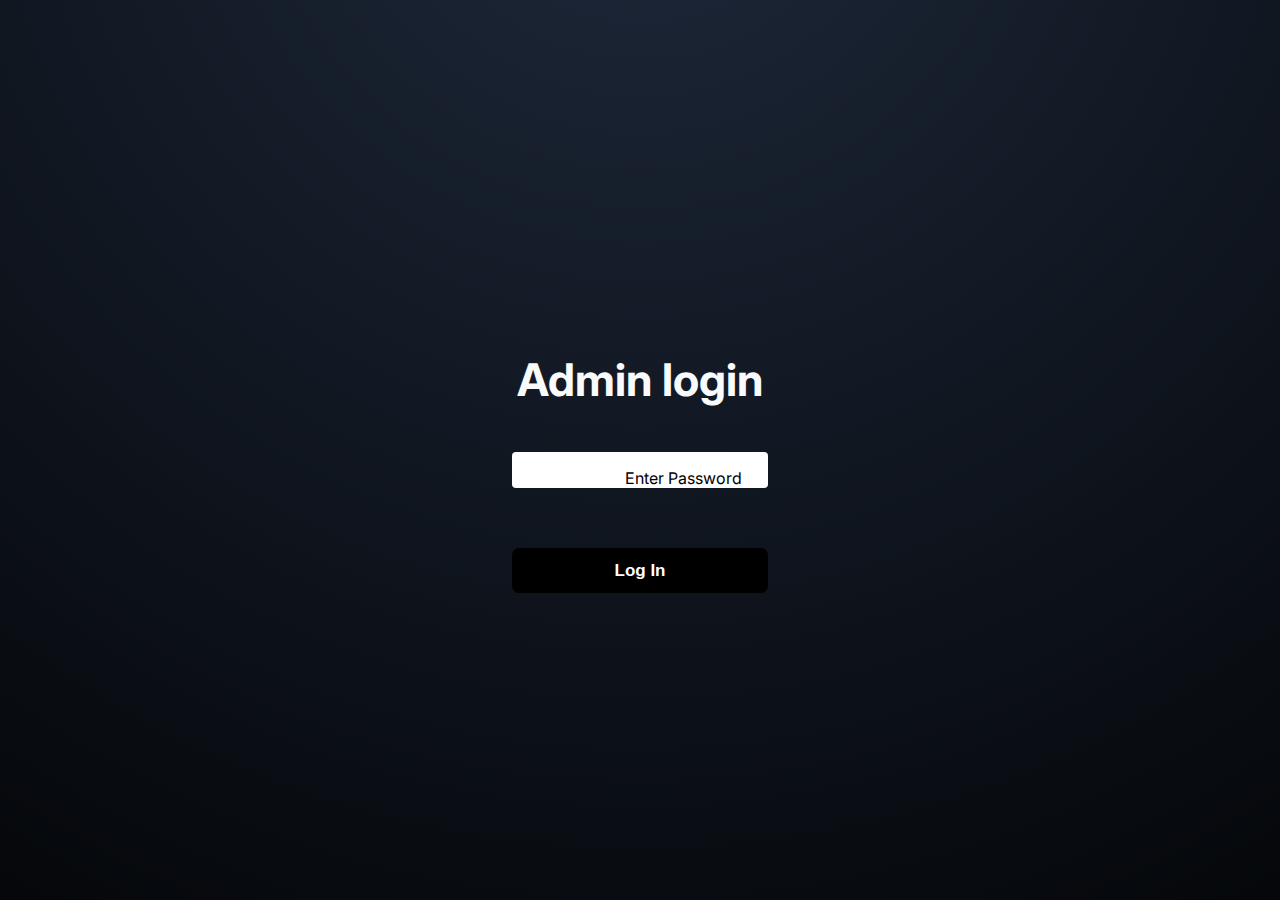
<file: index.html>
<!DOCTYPE html>

<html lang="en">
  <head>
    <meta charset="UTF-8" />

    <meta name="viewport" content="width=device-width, initial-scale=1.0" />

    <title>KMC CUP | Control Panel</title>

    <link
      rel="stylesheet"
      href="https://cdnjs.cloudflare.com/ajax/libs/font-awesome/6.4.0/css/all.min.css"
    />

    <link
      href="https://fonts.googleapis.com/css2?family=Inter:wght@300;400;600;800&family=JetBrains+Mono:wght@700&display=swap"
      rel="stylesheet"
    />

    <link rel="stylesheet" href="index.css" />
  </head>

  <body>
    <div class="admin-login">
      <h1>Admin login</h1>

      <label for="password-input">
        <input type="text" id="password-input" />

        <p>Enter Password</p> </label
      ><br /><br /><br />

      <button id="login-button" onclick="verifyPass()">Log In</button>
    </div>

    <div class="container" style="display: none">
      <header>
        <div class="logo">KMC<span>CUP</span></div>

        <div class="period-box">
          Quarter <span id="period-display" class="period-value">1</span>
        </div>

        <div class="status-badge" id="connection-status">
          <span class="dot"></span> <span id="status-text">SYSTEM READY</span>
        </div>
      </header>

      <main>
        <section class="panel">
          <div class="team-id">
            <i class="fas fa-home" style="color: var(--home)"></i>

            <input
              type="text"
              id="team1-name"
              class="team-name-input"
              value="HOME TEAM"
            />
          </div>

          <div class="foul-count">
            FOULS: <span id="team1-fouls-display">0</span>
          </div>

          <div class="big-score" id="team1-score">0</div>

          <div class="score-controls">
            <button class="btn home-accent" data-team="team1" data-points="1">
              <span>+1</span><small>FT</small>
            </button>

            <button class="btn home-accent" data-team="team1" data-points="2">
              <span>+2</span><small>FG</small>
            </button>

            <button class="btn home-accent" data-team="team1" data-points="3">
              <span>+3</span><small>3PT</small>
            </button>

            <!-- <input
              type="text"
              class="pInput home-accent"
              placeholder="scored by"
            /> -->

            <button class="btn btn-sub" data-team="team1" data-points="-1">
              <i class="fas fa-undo"></i> CORR
            </button>

            <button class="btn btn-sub" data-action="reset-fouls-team1">
              RESET FOULS
            </button>

            <button
              class="btn btn-sub"
              data-action="team1-foul"
              style="background: var(--danger); color: white"
            >
              + FOUL
            </button>
          </div>
        </section>

        <section class="panel game-center">
          <div>
            <div class="clock-display" id="time-display">12:00</div>

            <div class="timer-config">
              <input
                type="number"
                id="minutes-input"
                value="12"
                min="0"
                max="99"
              />

              <span>:</span>

              <input
                type="number"
                id="seconds-input"
                value="00"
                min="0"
                max="59"
              />
            </div>

            <div class="timeout-selection"></div>

            <div class="presets">
              <button class="btn-preset" data-minutes="12">12m</button>

              <button class="btn-preset" data-minutes="10">10m</button>

              <button class="btn-preset" data-minutes="6">6m</button>

              <button class="btn-preset" data-minutes="5">5m</button>

              <button class="btn-preset" data-minutes="2">2m</button>
            </div>
          </div>

          <div class="action-grid">
            <button class="btn btn-start" id="clock-control">
              <i class="fas fa-play"></i> &nbsp; START CLOCK
            </button>

            <button class="btn btn-main" id="period-up">
              <i class="fas fa-step-forward"></i> NEXT QUARTER
            </button>

            <button class="btn btn-update" id="send-update">
              <i class="fas fa-sync"></i> SYNC
            </button>

            <button class="btn btn-reset" id="full-reset">
              <i class="fas fa-power-off"></i> RESET ALL
            </button>
          </div>
        </section>

        <section class="panel">
          <div class="team-id">
            <i class="fas fa-shuttle-space" style="color: var(--away)"></i>

            <input
              type="text"
              id="team2-name"
              class="team-name-input"
              value="AWAY TEAM"
            />
          </div>

          <div class="foul-count">
            FOULS: <span id="team2-fouls-display">0</span>
          </div>

          <div class="big-score" id="team2-score">0</div>

          <div class="score-controls">
            <button class="btn away-accent" data-team="team2" data-points="1">
              <span>+1</span><small>FT</small>
            </button>

            <button class="btn away-accent" data-team="team2" data-points="2">
              <span>+2</span><small>FG</small>
            </button>

            <button class="btn away-accent" data-team="team2" data-points="3">
              <span>+3</span><small>3PT</small>
            </button>
<!-- 
            <input
              type="text"
              class="pInput away-accent"
              placeholder="scored by"
            /> -->

            <button class="btn btn-sub" data-team="team2" data-points="-1">
              <i class="fas fa-undo"></i> CORR
            </button>

            <button class="btn btn-sub" data-action="reset-fouls-team2">
              RESET FOULS
            </button>

            <button
              class="btn btn-sub"
              data-action="team2-foul"
              style="background: var(--danger); color: white"
            >
              + FOUL
            </button>
          </div>
        </section>
      </main>

      <footer>
        <div class="log-mini" id="activity-log">
          System Initialized. Awaiting commands...
        </div>

        <div style="font-size: 0.7rem; opacity: 0.5">
          KMC CUP DIGITAL SCOREBOARD
        </div>

        <div style="font-size: 0.7rem; opacity: 0.5">Developed by Sabal Bajagain, Team Lilgineers</div>
      </footer>
    </div>

    <script src="index.js"></script>
  </body>
</html>

<!-- end -->
</file>
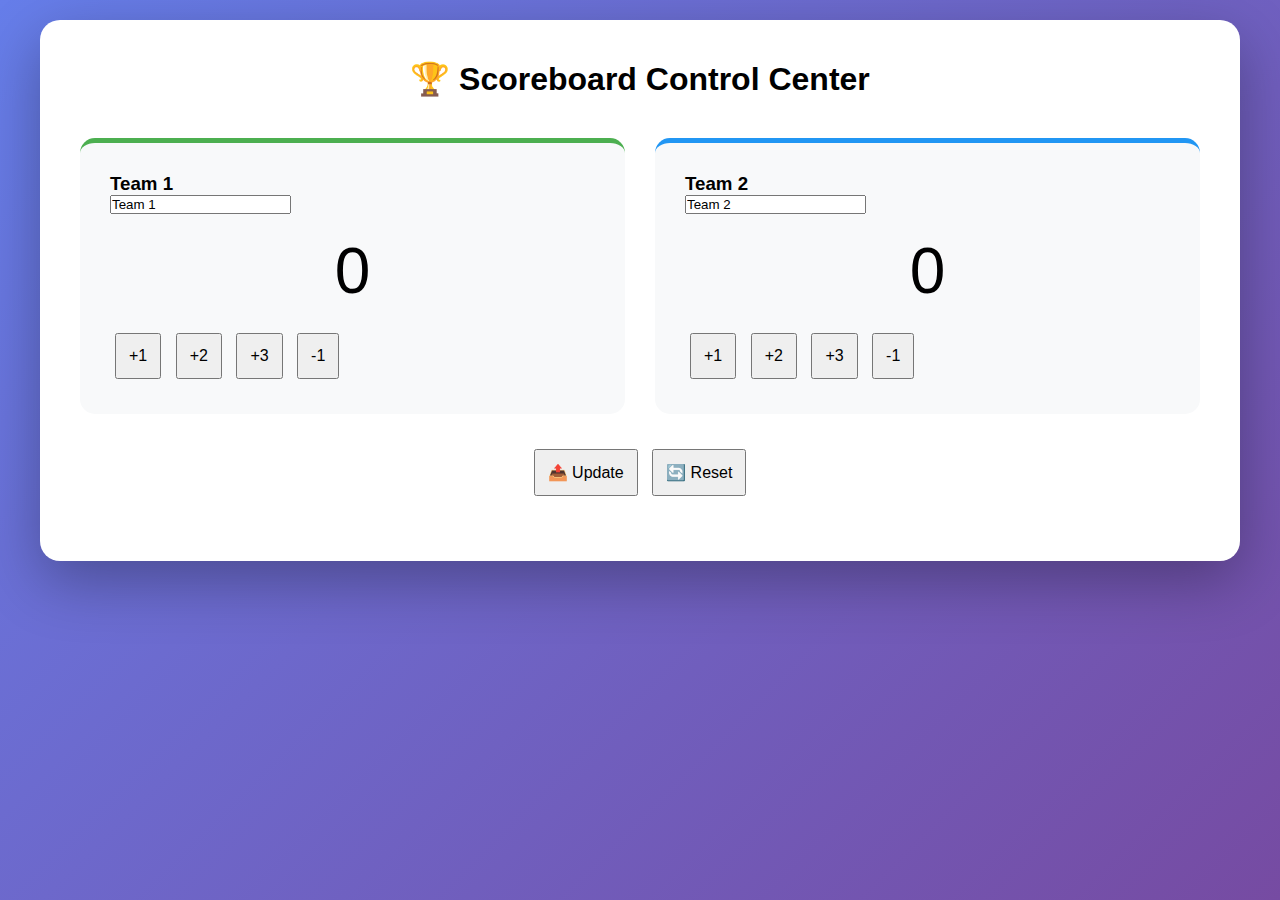
<file: Digital-Scoreboard-main/index.html>
<!DOCTYPE html>
<html lang="en">

<head>
    <meta charset="UTF-8">
    <title>Scoreboard Control Center</title>
    <meta name="viewport" content="width=device-width, initial-scale=1.0">

    <style>
        * {
            margin: 0;
            padding: 0;
            box-sizing: border-box;
        }

        body {
            font-family: 'Segoe UI', sans-serif;
            background: linear-gradient(135deg, #667eea, #764ba2);
            min-height: 100vh;
            padding: 20px;
        }

        .container {
            max-width: 1200px;
            margin: auto;
            background: white;
            border-radius: 20px;
            padding: 40px;
            box-shadow: 0 20px 60px rgba(0, 0, 0, 0.3);
        }

        h1 {
            text-align: center;
            margin-bottom: 40px;
        }

        .teams-section {
            display: grid;
            grid-template-columns: 1fr 1fr;
            gap:    30px;
        }

        .team-control {
            background: #f8f9fa;
            padding: 30px;
            border-radius: 15px;
        }

        .team-control.team1 {
            border-top: 5px solid #4CAF50;
        }

        .team-control.team2 {
            border-top: 5px solid #2196F3;
        }

        .score-display {
            font-size: 4em;
            text-align: center;
            margin: 20px 0;
        }

        button {
            padding: 12px;
            margin: 5px;
            font-size: 16px;
            cursor: pointer;
        }

        .controls-section {
            text-align: center;
            margin-top: 30px;
        }

        .status {
            margin-top: 20px;
            text-align: center;
            font-weight: bold;
        }

        @media(max-width:768px) {
            .teams-section {
                grid-template-columns: 1fr;
            }
        }
    </style>
</head>

<body>
    <div class="container">
        <h1>🏆 Scoreboard Control Center</h1>

        <!-- BASE API URL -->
        <input type="hidden" id="apiUrl" value="http://127.0.0.1:8000/api/scoreboard">

        <div class="teams-section">
            <div class="team-control team1">
                <h3>Team 1</h3>
                <input id="team1Name" value="Team 1">
                <div id="team1Score" class="score-display">0</div>
                <button onclick="changeScore('team1',1)">+1</button>
                <button onclick="changeScore('team1',2)">+2</button>
                <button onclick="changeScore('team1',3)">+3</button>
                <button onclick="changeScore('team1',-1)">-1</button>
            </div>

            <div class="team-control team2">
                <h3>Team 2</h3>
                <input id="team2Name" value="Team 2">
                <div id="team2Score" class="score-display">0</div>
                <button onclick="changeScore('team2',1)">+1</button>
                <button onclick="changeScore('team2',2)">+2</button>
                <button onclick="changeScore('team2',3)">+3</button>
                <button onclick="changeScore('team2',-1)">-1</button>
            </div>
        </div>

        <div class="controls-section">
            <button onclick="sendUpdate()">📤 Update</button>
            <button onclick="resetScoreboard()">🔄 Reset</button>
        </div>

        <div id="status" class="status"></div>
    </div>

    <script>
        const API_BASE = document.getElementById("apiUrl").value;

        let team1Score = 0;
        let team2Score = 0;

        function changeScore(team, value) {
            if (team === "team1") {
                team1Score = Math.max(0, team1Score + value);
                document.getElementById("team1Score").textContent = team1Score;
            } else {
                team2Score = Math.max(0, team2Score + value);
                document.getElementById("team2Score").textContent = team2Score;
            }
        }

        async function sendUpdate() {
            const payload = {
                team1_name: document.getElementById("team1Name").value,
                team2_name: document.getElementById("team2Name").value,
                team1_score: team1Score,
                team2_score: team2Score
            };

            try {
                await fetch(`${API_BASE}/update/`, {
                    method: "POST",
                    headers: { "Content-Type": "application/json" },
                    body: JSON.stringify(payload)
                });
                showStatus("✅ Updated successfully");
            } catch {
                showStatus("❌ Update failed");
            }
        }

        async function resetScoreboard() {
            await fetch(`${API_BASE}/reset/`, { method: "POST" });
            team1Score = team2Score = 0;
            document.getElementById("team1Score").textContent = "0";
            document.getElementById("team2Score").textContent = "0";
            showStatus("🔄 Reset complete");
        }

        function showStatus(msg) {
            const s = document.getElementById("status");
            s.textContent = msg;
            setTimeout(() => s.textContent = "", 3000);
        }
    </script>
</body>

</html>
</file>
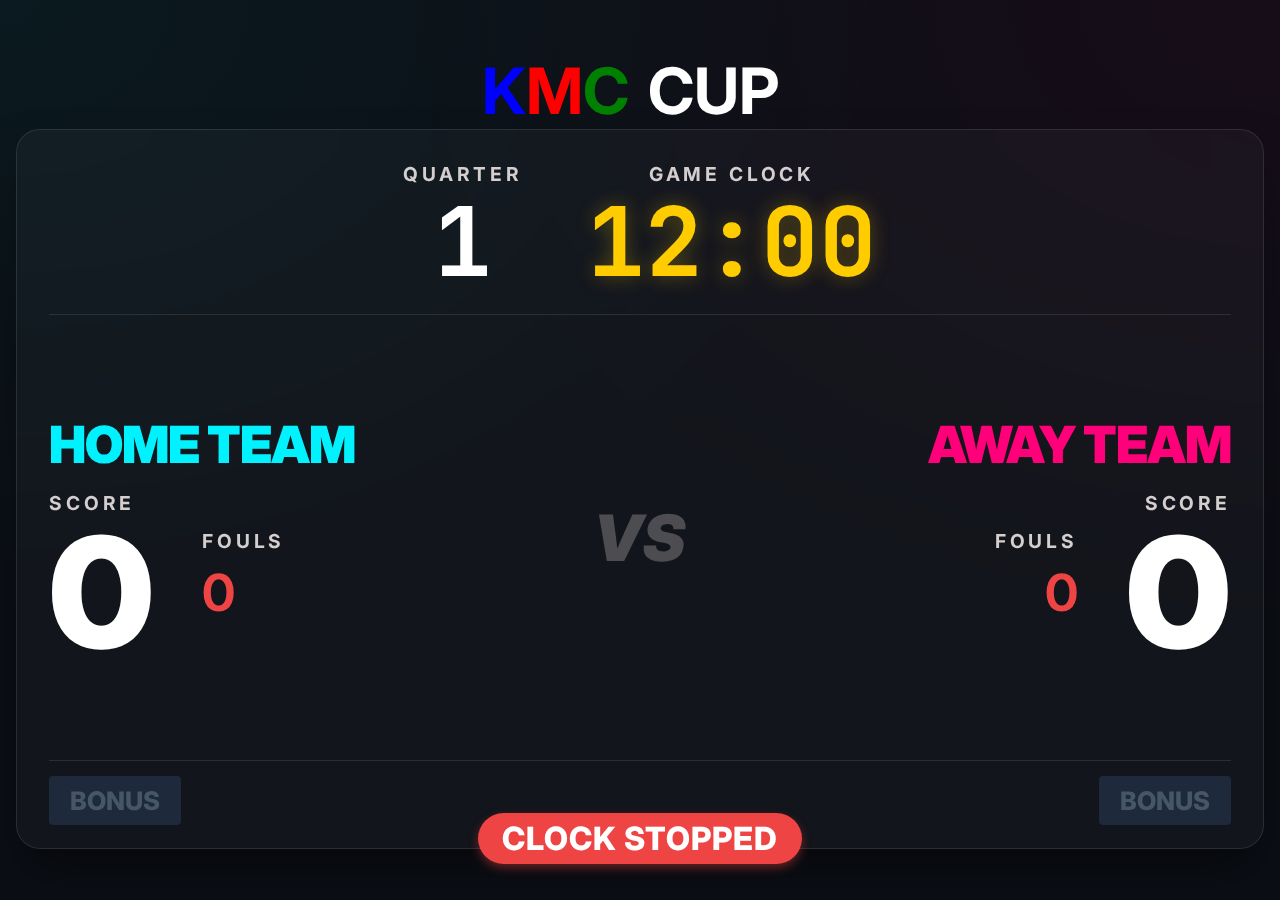
<file: scoreboard.html>
<!DOCTYPE html>

<html lang="en">
  <head>
    <meta charset="UTF-8" />

    <title>KMC CUP | Live Broadcast Scoreboard</title>

    <meta name="viewport" content="width=device-width, initial-scale=1.0" />

    <link
      href="https://fonts.googleapis.com/css2?family=Inter:wght@400;700;900&family=JetBrains+Mono:wght@700&display=swap"
      rel="stylesheet"
    />

    <link rel="stylesheet" href="style.css" />
  </head>

  <body>
    <img >
    <h1 class="heading"><p class="second">K</p> <p class="second-one"> M</p><p class="second-two"> C </p><p class="third"> CUP </p></h1>
    <div class="scoreboard-container">
      <div class="game-info">
        <div class="info-block">
          <span class="label">QUARTER</span>

          <span id="period" class="value">1</span>
        </div>

        <div class="info-block">
          <span class="label">GAME CLOCK</span>

          <span id="time" class="value">12:00</span>
        </div>
      </div>

      <div class="teams-container">
        <div class="team team1">
          <div class="team-name" id="t1Name">HOME TEAM</div>

          <div class="team-stats">
            <div class="stat">
              <span class="label">SCORE</span>

              <div id="t1Score" class="score">0</div>
            </div>

            <div class="fouls-box">
              <span class="label">FOULS</span>

              <div id="t1Fouls" class="fouls">0</div>
            </div>

            <!-- <div class="scored-by-box">

                        <span class="label">SCORED BY:</span>

                        <div id="scorer-name-t1"></div>

                    </div> -->
          </div>
        </div>

        <div class="separator">VS</div>

        <div class="team team2">
          <div class="team-name" id="t2Name">AWAY TEAM</div>

          <div class="team-stats">
            <div class="stat">
              <span class="label">SCORE</span>

              <div id="t2Score" class="score">0</div>
            </div>

            <div class="fouls-box">
              <span class="label">FOULS</span>

              <div id="t2Fouls" class="fouls">0</div>
            </div>

            <!-- <div class="scored-by-box">

                        <span class="label">SCORED BY:</span>

                        <div id="scorer-name-t2"></div>

                    </div> -->
          </div>
        </div>
      </div>

      <div class="bonus-indicator">
        <div class="bonus-box">
          <span id="team1Bonus" class="bonus">BONUS</span>
        </div>

        <div class="bonus-box">
          <span id="team2Bonus" class="bonus">BONUS</span>
        </div>
      </div>

      <div class="clock-status">
        <span id="clockStatus" class="status">CLOCK STOPPED</span>
      </div>
    </div>
    <script src="script.js"></script>
  </body>
</html>
</file>
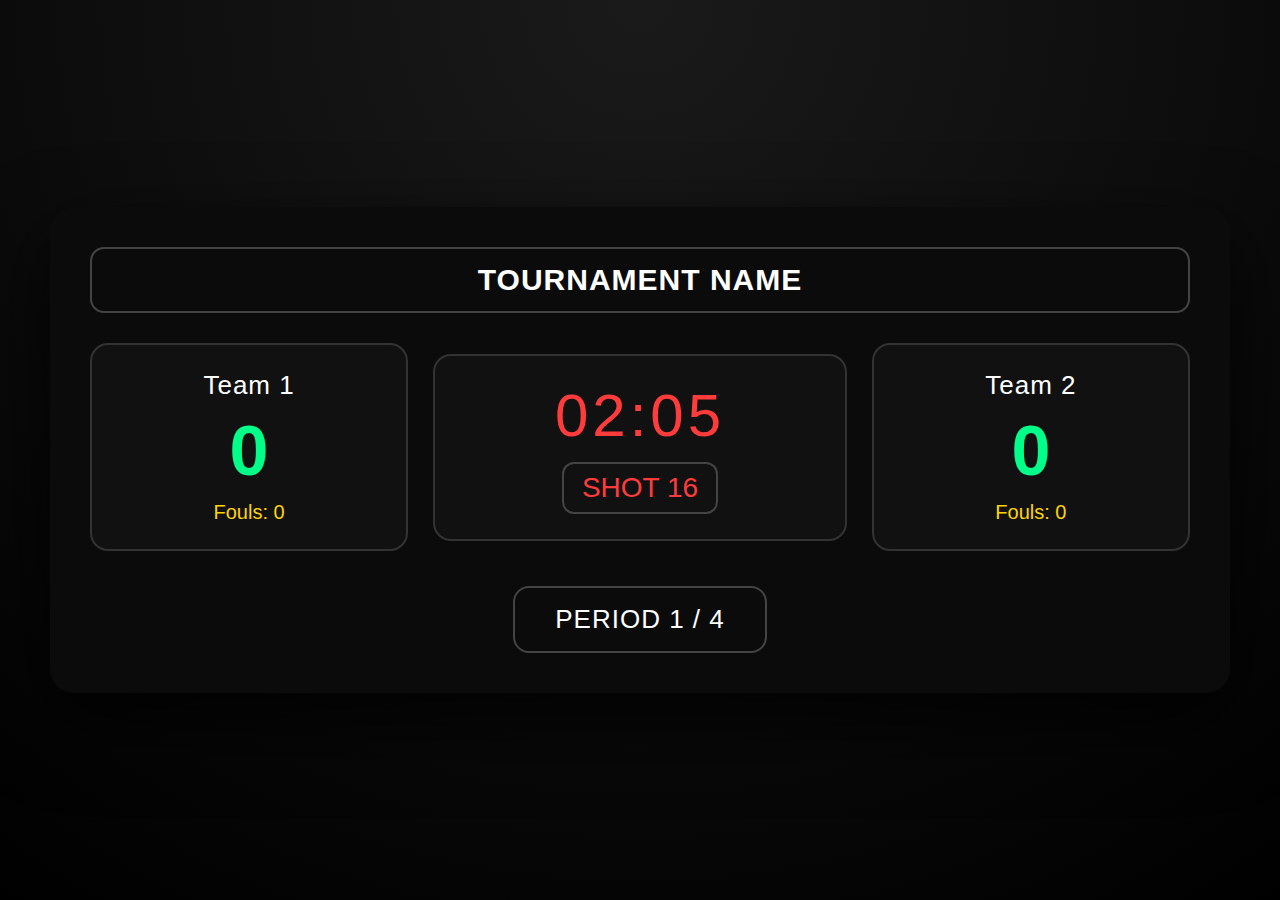
<file: Digital-Scoreboard-main/scoreboard.html>
<!DOCTYPE html>
<html lang="en">
<head>
  <meta charset="UTF-8" />
  <title>Live Scoreboard</title>
  <meta name="viewport" content="width=device-width, initial-scale=1.0" />

  <style>
    body {
      margin: 0;
      min-height: 100vh;
      background: radial-gradient(circle at top, #1a1a1a, #000);
      display: flex;
      justify-content: center;
      align-items: center;
      font-family: "Segoe UI", Arial, sans-serif;
      color: #fff;
    }

    .board {
      width: 1100px;
      padding: 40px;
      background: #0b0b0b;
      border-radius: 24px;
      box-shadow: 0 30px 80px rgba(0,0,0,0.8);
    }

    /* Tournament */
    .tournament {
      text-align: center;
      font-size: 30px;
      font-weight: 600;
      letter-spacing: 1px;
      padding: 14px;
      border: 2px solid #444;
      border-radius: 14px;
      margin-bottom: 30px;
    }

    /* Main grid */
    .top {
      display: grid;
      grid-template-columns: 1fr 1.3fr 1fr;
      gap: 25px;
      align-items: center;
    }

    /* Team box */
    .team-box {
      border: 2px solid #333;
      border-radius: 18px;
      padding: 25px;
      text-align: center;
      background: #111;
    }

    .team-name {
      font-size: 26px;
      margin-bottom: 10px;
      letter-spacing: 1px;
    }

    .score {
      font-size: 70px;
      font-weight: bold;
      color: #00ff88;
      margin: 10px 0;
    }

    .fouls {
      font-size: 20px;
      color: #ffd400;
    }

    /* Center clocks */
    .center-box {
      border: 2px solid #333;
      border-radius: 18px;
      padding: 25px;
      text-align: center;
      background: #111;
    }

    .main-clock {
      font-size: 60px;
      color: #ff3b3b;
      letter-spacing: 4px;
      margin-bottom: 12px;
    }

    .shot-clock {
      display: inline-block;
      padding: 8px 18px;
      border: 2px solid #444;
      border-radius: 12px;
      font-size: 28px;
      color: #ff3b3b;
    }

    /* Period */
    .bottom {
      margin-top: 35px;
      text-align: center;
    }

    .period {
      display: inline-block;
      padding: 16px 40px;
      border: 2px solid #444;
      border-radius: 16px;
      font-size: 26px;
      letter-spacing: 1px;
    }

    /* Responsive */
    @media (max-width: 900px) {
      .board {
        width: 95%;
      }
      .top {
        grid-template-columns: 1fr;
        gap: 20px;
      }
    }
  </style>
</head>

<body>
  <div class="board">

    <div class="tournament" id="tournamentName">
      TOURNAMENT NAME
    </div>

    <div class="top">
      <!-- Team 1 -->
      <div class="team-box">
        <div id="t1Name" class="team-name">Team 1</div>
        <div id="t1Score" class="score">0</div>
        <div class="fouls">Fouls: <span id="t1Fouls">0</span></div>
      </div>

      <!-- Center -->
      <div class="center-box">
        <div id="mainClock" class="main-clock">02:05</div>
        <div id="shotClock" class="shot-clock">SHOT 16</div>
      </div>

      <!-- Team 2 -->
      <div class="team-box">
        <div id="t2Name" class="team-name">Team 2</div>
        <div id="t2Score" class="score">0</div>
        <div class="fouls">Fouls: <span id="t2Fouls">0</span></div>
      </div>
    </div>

    <div class="bottom">
      <div id="period" class="period">PERIOD 1 / 4</div>
    </div>

  </div>

  <script>
    const API_BASE = "http://127.0.0.1:8000/api/scoreboard";

    async function loadScore() {
      try {
        const res = await fetch(`${API_BASE}/get/`);
        const data = await res.json();
        const d = data.data;

        document.getElementById("tournamentName").textContent = d.tournament_name ?? "TOURNAMENT NAME";

        document.getElementById("t1Name").textContent = d.team1_name;
        document.getElementById("t2Name").textContent = d.team2_name;

        document.getElementById("t1Score").textContent = d.team1_score;
        document.getElementById("t2Score").textContent = d.team2_score;

        document.getElementById("t1Fouls").textContent = d.team1_fouls ?? 0;
        document.getElementById("t2Fouls").textContent = d.team2_fouls ?? 0;

        document.getElementById("mainClock").textContent = d.main_clock ?? "00:00";
        document.getElementById("shotClock").textContent = "SHOT " + (d.shot_clock ?? 24);

        document.getElementById("period").textContent = `PERIOD ${d.period ?? 1} / 4`;

      } catch (err) {
        console.error("Scoreboard API error:", err);
      }
    }

    setInterval(loadScore, 1000);
    loadScore();
  </script>
</body>
</html>
</file>
<file: index.css>
:root {
            --bg: #05070a;
            --panel: rgba(255, 255, 255, 0.05);
            --border: rgba(255, 255, 255, 0.1);
            --home: #3b82f6;
            --away: #ec4899;
            --accent: #f59e0b;
            --success: #10b981;
            --danger: #ef4444;
            --text: #f8fafc;
        }

        * {
            margin: 0;
            padding: 0;
            box-sizing: border-box;
        }

        body {
            font-family: 'Inter', sans-serif;
            background-color: var(--bg);
            background-image: radial-gradient(circle at 50% -20%, #1e293b 0%, #05070a 100%);
            color: var(--text);
            height: 100vh;
            overflow: hidden;
            display: flex;
            flex-direction: column;
        }

        .container{
            height: 100vh;
            width: 100vw;
            display: flex;
            flex-direction: column;
        }

        .admin-login{
            height: 100vh;
            width: 100vw;
            display: flex;
            flex-direction: column;
            align-items: center;
            justify-content: center;
        }
        .admin-login h1{
            margin: 45px;
            font-size: 45px;
            display: flex;
            justify-content: flex-start;
        }
        .admin-login label{
            display: flex;
        }

           .admin-login p {
               position: absolute;
                cursor: text;
               left: 625px;
               top:52%;
               z-index: 99;
               color: black;
               transition: transform 0.3s ease;

           }
    
           #password-input:focus~p {
               transform: translateY(-21px);
                color: white ;
           }

           #password-input{
            width:20vw;
            height: 4vh;
            padding: 13px;
            outline: none;
            border: none;
            border-radius: 4px;
           }

           #login-button{
            width: 20vw;
            height: 5vh;
            background-color: black;
            color: white;
            outline: none;
            border: none;
            border-radius: 7px;
            font-size: 17px;
            cursor: pointer;
            transition: 0.6s ease;
            font-weight: bold;
           }

           #login-button:hover{
            background-color: white;
            color: black;
            transition: 0.6s ease;
           }
        header {
            padding: 1rem 2rem;
            display: flex;
            justify-content: space-between;
            align-items: center;
            border-bottom: 1px solid var(--border);
            background: rgba(0, 0, 0, 0.2);
        }

        .logo {
            font-weight: 800;
            letter-spacing: -1px;
            font-size: 1.5rem;
        }

        .logo span {
            color: var(--accent);
        }

        /* Main Layout */
        main {
            display: grid;
            grid-template-columns: 1fr 1.2fr 1fr;
            gap: 1rem;
            padding: 1rem;
            flex: 1;
            max-height: calc(100vh - 120px);
        }

        .panel {
            background: var(--panel);
            border: 1px solid var(--border);
            border-radius: 16px;
            display: flex;
            flex-direction: column;
            padding: 1.5rem;
            backdrop-filter: blur(10px);
        }

        /* Team Panels */
        .team-id {
            display: flex;
            align-items: center;
            gap: 1rem;
            margin-bottom: 1.5rem;
        }

        .team-name-input {
            background: transparent;
            border: none;
            border-bottom: 2px solid var(--border);
            color: white;
            font-size: 1.25rem;
            font-weight: 700;
            width: 100%;
            padding: 0.5rem 0;
            transition: border-color 0.3s;
        }

        .team-name-input:focus {
            outline: none;
            border-color: var(--accent);
        }

        .big-score {
            font-family: 'JetBrains Mono', monospace;
            font-size: 6rem;
            text-align: center;
            margin: 1rem 0;
            line-height: 1;
            text-shadow: 0 0 30px rgba(255, 255, 255, 0.1);
        }

        .score-controls {
            display: grid;
            grid-template-columns: repeat(3, 1fr);
            gap: 0.75rem;
        }

        .btn {
            border: none;
            border-radius: 8px;
            padding: 1rem 0.5rem;
            font-weight: 600;
            cursor: pointer;
            transition: all 0.2s;
            display: flex;
            flex-direction: column;
            align-items: center;
            gap: 4px;
            color: white;
        }

        .btn:active {
            transform: scale(0.95);
        }

        .btn-main {
            background: rgba(255, 255, 255, 0.1);
        }

        .btn-main:hover {
            background: rgba(255, 255, 255, 0.2);
        }

        .home-accent {
            background: var(--home);
        }

        .away-accent {
            background: var(--away);
        }

        .btn-sub {
            background: rgba(255, 255, 255, 0.05);
            font-size: 0.8rem;
            grid-column: span 1;
            color: #94a3b8;
        }

        .foul-btn {
            grid-column: span 3;
            margin-top: 0.5rem;
            background: #334155;
        }

        /* Central Game Center */
        .game-center {
            justify-content: space-between;
            text-align: center;
        }

        .clock-display {
            font-family: 'JetBrains Mono', monospace;
            font-size: 5rem;
            color: var(--accent);
            margin: 0.5rem 0;
        }

        .period-box {
            font-size: 1rem;
            text-transform: uppercase;
            letter-spacing: 2px;
            color: #94a3b8;
        }

        .period-value {
            font-size: 2rem;
            font-weight: 800;
            color: white;
        }

        .timer-config {
            display: flex;
            justify-content: center;
            gap: 0.5rem;
            margin-bottom: 1rem;
        }

        .timer-config input {
            width: 60px;
            background: rgba(0, 0, 0, 0.3);
            border: 1px solid var(--border);
            color: white;
            text-align: center;
            padding: 0.5rem;
            border-radius: 4px;
        }

        .action-grid {
            display: grid;
            grid-template-columns: 1fr 1fr;
            gap: 1rem;
        }

        .btn-start {
            background: var(--success);
            grid-column: span 2;
            font-size: 1.2rem;
        }

        .btn-update {
            background: var(--home);
        }

        .btn-reset {
            background: var(--danger);
        }

        footer {
            height: 80px;
            padding: 0 2rem;
            display: flex;
            justify-content: space-between;
            align-items: center;
            background: rgba(0, 0, 0, 0.4);
            border-top: 1px solid var(--border);
        }

        .log-mini {
            font-size: 0.85rem;
            color: #94a3b8;
            max-width: 50%;
            overflow: hidden;
            white-space: nowrap;
            text-overflow: ellipsis;
        }

        .status-badge {
            display: flex;
            align-items: center;
            gap: 8px;
            font-size: 0.8rem;
            padding: 6px 12px;
            border-radius: 20px;
            background: rgba(16, 185, 129, 0.1);
            color: var(--success);
        }

        .dot {
            width: 8px;
            height: 8px;
            border-radius: 50%;
            background: currentColor;
        }

        .presets {
            display: flex;
            gap: 5px;
            justify-content: center;
            flex-wrap: wrap;
            margin-top: 10px;
        }

        .btn-preset {
            padding: 4px 8px;
            font-size: 0.7rem;
            background: rgba(255, 255, 255, 0.05);
            border: 1px solid var(--border);
            color: white;
            border-radius: 4px;
            cursor: pointer;
        }

        .foul-count {
            font-size: 0.9rem;
            color: #94a3b8;
            margin-bottom: 0.5rem;
        }
</file>
<file: style.css>
:root {
  --bg-color: #0b0e14;
  --panel-bg: rgba(255, 255, 255, 0.03);
  --border: rgba(255, 255, 255, 0.1);
  --t1-accent: #00f2ff;
  --t2-accent: #ff007a;
  --clock-accent: #ffcc00;
  --text-main: #ffffff;
  --text-dim: #d4cece;
}

* {
  margin: 0;
  padding: 0;
  box-sizing: border-box;
}

body {
  background-color: var(--bg-color);
  background-image: radial-gradient(at 0% 0%, rgba(0, 242, 255, 0.05) 0px, transparent 50%),
  radial-gradient(at 100% 0%, rgba(255, 0, 122, 0.05) 0px, transparent 50%);
  color: var(--text-main);
  font-family: "Inter", sans-serif;
  min-height: 100vh;
  display: flex;
  flex-direction: column;
  align-items: center;
  justify-content: center;
  padding: 1rem;
  overflow-x: hidden;
}
.heading{
  font-size: 4rem;
  display: flex;
}
.first,  .third, .second-two{
  margin-right: 19px;
}

.second{
  color: blue;
}
.second-one{
  color: red;
}
.second-two{
  color: green;
}

.scoreboard-container {
  width: 100%;
  max-width: 1400px;
  background: var(--panel-bg);
  backdrop-filter: blur(20px);
  border: 1px solid var(--border);
  border-radius: clamp(12px, 2vw, 24px);
  padding: clamp(1rem, 3vw, 2rem);
  box-shadow: 0 25px 50px -12px rgba(0, 0, 0, 0.5);
  position: relative;
  height: auto;
  min-height: 80vh;
  display: flex;
  flex-direction: column;
  justify-content: center;
}

.label {
  display: block;
  font-size: clamp(0.7rem, 1.5vw, 1.2rem);
  font-weight: 700;
  letter-spacing: 0.2em;
  color: var(--text-dim);
  margin-bottom: 0.5rem;
  text-transform: uppercase;
}


.game-info {
  display: flex;
  justify-content: center;
  align-items: center;
  gap: clamp(1rem, 5vw, 4rem);
  margin-bottom: 2rem;
  border-bottom: 1px solid var(--border);
  padding-bottom: 1.5rem;
}

.info-block {
  text-align: center;
}

.value {
  font-family: "JetBrains Mono", monospace;
  font-size: clamp(2.5rem, 8vw, 6rem);
  font-weight: 700;
  line-height: 1;
}

#time {
  color: var(--clock-accent);
  text-shadow: 0 0 20px rgba(255, 204, 0, 0.3);
}

#period {
  color: white;
}


.teams-container {
  display: grid;
  grid-template-columns: 1fr auto 1fr;
  align-items: center;
  gap: clamp(0.5rem, 2vw, 2rem);
  flex: 1;
}

.team {
  display: flex;
  flex-direction: column;
  gap: 1rem;
  min-width: 0;

}

.team1 {
  align-items: flex-start;
  text-align: left;
}

.team2 {
  align-items: flex-end;
  text-align: right;
}

.team-name {
  font-size: clamp(1.2rem, 4vw, 4rem);
  font-weight: 900;
  text-transform: uppercase;
  letter-spacing: -1px;
  width: 100%;
  white-space: nowrap;
  overflow: hidden;
  text-overflow: ellipsis;
}

.team1 .team-name {
  color: var(--t1-accent);
}

.team2 .team-name {
  color: var(--t2-accent);
}

.team-stats {
  display: flex;
  gap: clamp(1rem, 4vw, 3rem);
  align-items: center;
}

.team2 .team-stats {
  flex-direction: row-reverse;
}

.score {
  font-size: clamp(3rem, 12vw, 13rem);
  font-weight: 900;
  line-height: 0.9;
  font-family: "Inter", sans-serif;
}

.fouls-box {
  display: flex;
  flex-direction: column;
  justify-content: center;
}

.fouls {
  font-size: clamp(1.5rem, 4vw, 4rem);
  font-weight: 700;
  color: #ef4444;
}


.separator {
  font-style: italic;
  font-weight: 900;
  font-size: clamp(1.5rem, 5vw, 5rem);
  color: var(--text-dim);
  opacity: 0.3;
}


.bonus-indicator {
  display: flex;
  justify-content: space-between;
  margin-top: 2rem;
  padding-top: 1.5rem;
  border-top: 1px solid var(--border);
  gap: 1rem;
}

.bonus {
  font-size: clamp(0.8rem, 2vw, 2.4rem);
  font-weight: 800;
  padding: clamp(4px, 1vw, 8px) clamp(8px, 2vw, 20px);
  border-radius: 4px;
  background: #1e293b;
  color: #475569;
  transition: all 0.3s ease;
  border: 1px solid transparent;
}

.bonus.active {
  background: #f59e0b;
  color: #000;
  box-shadow: 0 0 15px rgba(245, 158, 11, 0.5);
  border-color: #fff;
}


.clock-status {
  position: absolute;
  bottom: clamp(-10px, -1vw, -15px);
  left: 50%;
  transform: translateX(-50%);
  width: max-content;
}

.status {
  background: #ef4444;
  color: white;
  padding: 6px clamp(12px, 2vw, 24px);
  border-radius: 40px;
  font-size: clamp(1rem, 2.5vw, 2.5rem);
  font-weight: 800;
  text-transform: uppercase;
  letter-spacing: 1px;
  box-shadow: 0 4px 10px rgba(239, 68, 68, 0.4);
  white-space: nowrap;
}

.status.running {
  background: #10b981;
  box-shadow: 0 4px 10px rgba(16, 185, 129, 0.4);
}


@media (max-width: 600px) {
  .scoreboard-container {
    height: auto;
    min-height: 60vh;
    justify-content: flex-start;
  }

  .teams-container {
    grid-template-columns: 1fr;
    gap: 1.5rem;
  }

  .separator {
    display: none;
  }

  .team1,
  .team2 {
    align-items: center;
    text-align: center;
  }

  .team2 .team-stats {
    flex-direction: row;
  }
}
</file>
